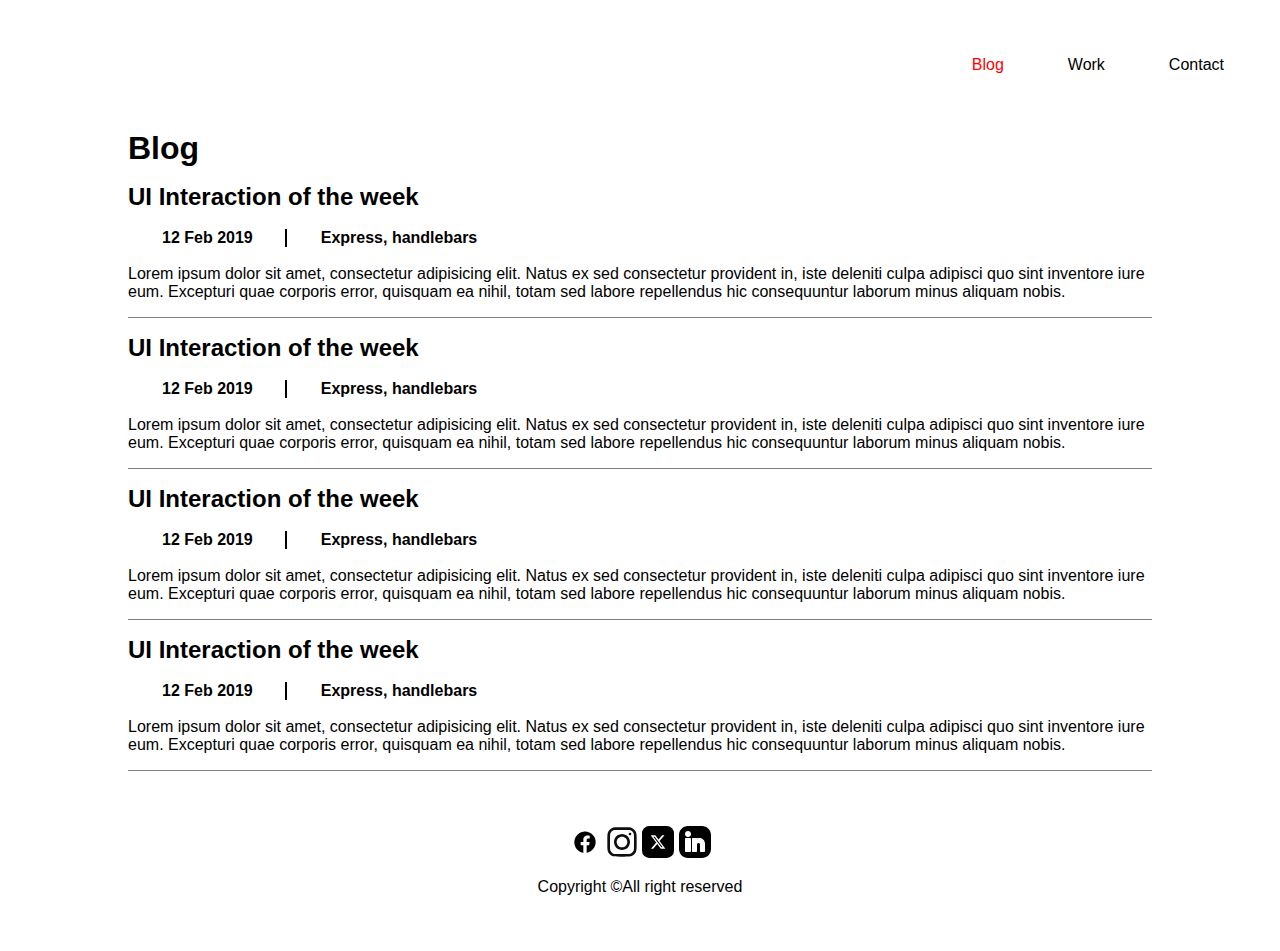
<file: blog.html>
<!DOCTYPE html>
<html lang="en">
<head>
    <meta charset="UTF-8">
    <meta name="viewport" content="width=device-width, initial-scale=1.0">
    <link rel="stylesheet" href="style.css">
    <title>Blog</title>
</head>
<body>
    <header>
        <nav>
            <a href="blog.html" class="active">Blog</a>
            <a href="works.html">Work</a>
            <a href="contact.html">Contact</a>
        </nav>
        <div class="burgerBar"><img src="iconbar/hamburger-menu-svgrepo-com.svg" alt=""></div>
    </header>
    <div class="blogContainer">
        <h1>Blog</h1>
        <div class="itemBlog">
            <h2>UI Interaction of the  week</h2>
            <table>
                <tr>
                    <th>12 Feb 2019</th>
                    <th>Express, handlebars</th>
                </tr>
            </table>
            <p>Lorem ipsum dolor sit amet, consectetur adipisicing elit. Natus ex sed consectetur provident in, iste deleniti culpa adipisci quo sint inventore iure eum. Excepturi quae corporis error, quisquam ea nihil, totam sed labore repellendus hic consequuntur laborum minus aliquam nobis.</p>
        </div>
        <div class="itemBlog">
            <h2>UI Interaction of the  week</h2>
            <table>
                <tr>
                    <th>12 Feb 2019</th>
                    <th>Express, handlebars</th>
                </tr>
            </table>
            <p>Lorem ipsum dolor sit amet, consectetur adipisicing elit. Natus ex sed consectetur provident in, iste deleniti culpa adipisci quo sint inventore iure eum. Excepturi quae corporis error, quisquam ea nihil, totam sed labore repellendus hic consequuntur laborum minus aliquam nobis.</p>
        </div>
        <div class="itemBlog">
            <h2>UI Interaction of the  week</h2>
            <table>
                <tr>
                    <th>12 Feb 2019</th>
                    <th>Express, handlebars</th>
                </tr>
            </table>
            <p>Lorem ipsum dolor sit amet, consectetur adipisicing elit. Natus ex sed consectetur provident in, iste deleniti culpa adipisci quo sint inventore iure eum. Excepturi quae corporis error, quisquam ea nihil, totam sed labore repellendus hic consequuntur laborum minus aliquam nobis.</p>
        </div>
        <div class="itemBlog">
            <h2>UI Interaction of the  week</h2>
            <table>
                <tr>
                    <th>12 Feb 2019</th>
                    <th>Express, handlebars</th>
                </tr>
            </table>
            <p>Lorem ipsum dolor sit amet, consectetur adipisicing elit. Natus ex sed consectetur provident in, iste deleniti culpa adipisci quo sint inventore iure eum. Excepturi quae corporis error, quisquam ea nihil, totam sed labore repellendus hic consequuntur laborum minus aliquam nobis.</p>
        </div>
    </div>
    <footer>
        <div class="logosocial">
            <a href="#"><img src="iconSocial/facebook-svgrepo-com.svg" alt="facbookPic"></a>
            <a href="#"><img src="iconSocial/instagram-svgrepo-com.svg" alt="instgramPic"></a>
            <a href="#"><img src="iconSocial/x-social-media-logo-icon.svg" alt="xPic"></a>
            <a href="#"><img src="iconSocial/linkedin-linked-in-svgrepo-com.svg" alt="likedinPic"></a>
        </div>
        <p>Copyright <span>&#169</span>All right reserved</p>
    </footer>
</body>
</html>
</file>
<file: style.css>
* {
    margin: 0;
    padding: 0;
    box-sizing: border-box;
}
a {
    text-decoration: none;
}
body {
    font-family: sans-serif;
}
header {
    display: flex;
    justify-content: end;
}
.burgerBar img{
    display: none;
    height: 2rem;
    width: 2rem;
}
nav {
    padding: 2rem;
    display: flex;
    justify-content: space-around;
    gap: 1rem ;
}
nav a {
    color: black;
    padding: 1.5rem;
    border-radius: 20px;
}
nav a:hover{
    background-color: red;
    color: white;
    
}
.active {
    color: red;
}
.profile {
    display: flex;
    justify-content: space-around;
    flex-direction: row-reverse;
    gap: 2rem;
    width:80vw;
    margin: 0 auto;
}
.profile img{
    width: 300px;
    height: 300px;
    border-radius: 50%;

    margin-top: 3rem;
}
.greeting {
    margin-top: 1rem;
}
.greeting >* {
    margin-top: 1rem;
}
.greeting button {
    padding: 1rem;
    background-color: rgb(191, 21, 21);
    color: white;
    border-radius: 5px;
    box-shadow: 5px 8px 10px 0px rgba(0,0,0,0.75);
}
.greeting button:hover {
    scale: 1.2;
    cursor: pointer;

}
.picProfile img {
    height: 200px;
    width: 200px;
    padding: 1rem;
}

.recentPosts{
    margin-top: 2rem;
    background-color: rgb(208, 236, 236);
    padding: 1rem 10vw;
}
.headrecent {
    display: flex;
    justify-content: space-between;  
}
.recentPosts h6 {
    font-size: 1.3rem;
    color: gray;
}
.containerBox {
    display: flex;
    justify-content: space-between;
    gap: 1rem;
    margin-top: 2rem;
}
.boxRecent {
    display: flex;
    flex-direction: column;
    background-color: white;
    border-radius: 5px;
    padding: 1.5rem;
    gap: 1rem;
}

table :first-child {
    border-right: 2px solid black;
}

.featureWorks {
    width: 80vw;
    margin: 1rem auto;
 
}

.itemfeatureWorks {
    display: flex;
    justify-content: space-between;
    gap: 1rem;
    margin-top: 1rem;
    padding: 1rem 0;
    border-bottom: 1px solid rgb(180, 179, 179);
}
.itemfeatureWorks img {
    border-radius: 5px;
}

.year {
    display: flex;
    justify-content:start;
    align-items: baseline;
}
.year h4 {
    background-color: black;
    border-radius: 20px;
    margin-right: 1rem;
    margin-bottom: 1rem;
    padding: 10px;
    color: white;
}
.logosocial img{
    height: 2rem;
    width: 2rem;
}
footer {
    display: flex;
    justify-content: center;
    flex-direction: column;
    gap: 1rem;
    height: 20vh;
    align-items: center;
}
/* for blog page only*/
.blogContainer {
    width: 80vw;
    margin: auto;
}
.itemBlog {
    margin-top: 1rem;
    border-bottom: 1px solid gray;
    padding-bottom: 1rem;
}
.itemBlog >*{
    margin-top: 1rem;
}
.itemBlog th{
    padding: 0 2rem;
}

@media (max-width: 767px) {
  nav {
    display: none;
  }
  .burgerBar img{
    display:flex;
    justify-content: end;
    margin-right: 1rem;
  }
  .burgerBar img:hover {
    background-color: red;
    border-radius: 5px ;
  }
  .profile, .greeting {
    display: flex;
    flex-direction: column;
    justify-content: center;
    align-items: center;
  }
  .containerBox {
    flex-direction: column;
  }
  .itemfeatureWorks{
    flex-direction: column;
    align-items: center;
    justify-content: center;
  }
  .itemfeatureWorks img {
    width: 200px;
    height: 200px;
  }
}
</file>
